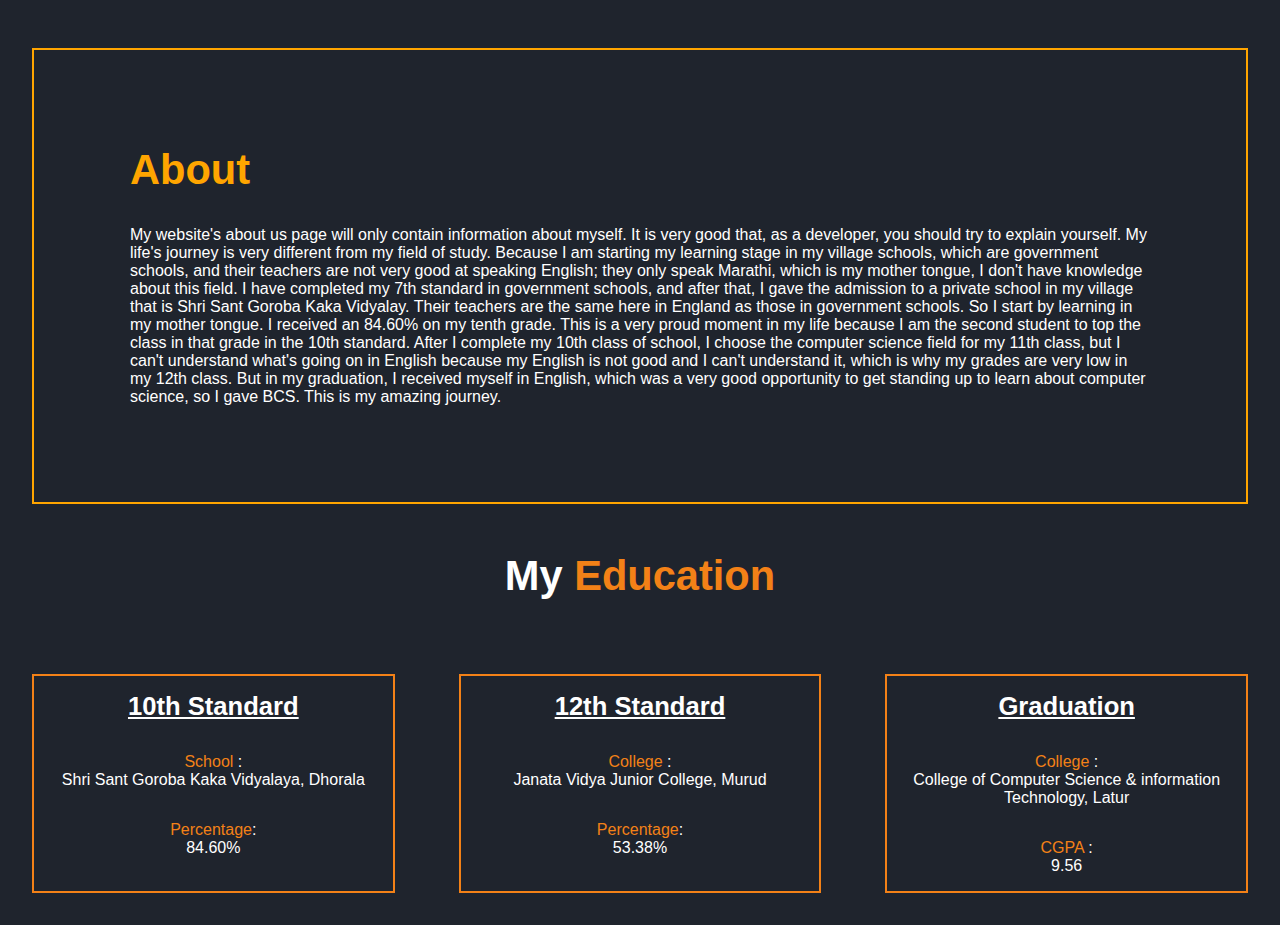
<file: pages/aboutus.html>
<!DOCTYPE html>
<html lang="en">
<head>
    <meta charset="UTF-8">
    <meta http-equiv="X-UA-Compatible" content="IE=edge">
    <meta name="viewport" content="width=device-width, initial-scale=1.0">
    <title>about us</title>
    <link rel="stylesheet" href="aboutus.css">
</head>
<body>
    <div class="main">
    <section class="above">
        <h2>About</h2>
        <div class="aboutus">
            <p>My website's about us page will only contain information about myself. It is very good that, as a developer, you should try to explain yourself. My life's journey is very different from my field of study. Because I am starting my learning stage in my village schools, which are government schools, and their teachers are not very good at speaking English; they only speak Marathi, which is my mother tongue, I don't have knowledge about this field. I have completed my 7th standard in government schools, and after that, I gave the admission to a private school in my village that is Shri Sant Goroba Kaka Vidyalay. Their teachers are the same here in England as those in government schools. So I start by learning in my mother tongue. I received an 84.60% on my tenth grade. This is a very proud moment in my life because I am the second student to top the class in that grade in the 10th standard. After I complete my 10th class of school, I choose the computer science field for my 11th class, but I can't understand what's going on in English because my English is not good and I can't understand it, which is why my grades are very low in my 12th class. But in my graduation, I received myself in English, which was a very good opportunity to get standing up to learn about computer science, so I gave BCS. This is my amazing journey.</p>
        </div>
    </section>
    <section class="education" id="education">
        <h2 class="heading">My <span>Education</span></h2>

        <div class="about-box">
            <div class="aboutus-box">
                <h3>10th Standard</h3>
                <ul>
                    <li><span>School </span>: <p>Shri Sant Goroba Kaka Vidyalaya, Dhorala</p></li>
                    <li><span>Percentage</span>: <p>84.60%</p></li>
                </ul>
                
            </div>

            <div class="aboutus-box">
                <h3>12th Standard</h3>
                <ul>
                    <li><span>College </span>: <p>Janata Vidya Junior College, Murud</p></li>
                    <li><span>Percentage</span>: <p>53.38%</p></li>
                </ul>
                
            </div>

            <div class="aboutus-box">
                <i class='bx bx-home-circle'></i>
                <h3>Graduation</h3>
                <ul>
                    <li><span>College </span>: <p>College of Computer Science & information<br> Technology, Latur</p></li>
                    <li><span>CGPA </span>: <p>9.56</p></li>
                </ul>

            </div>
        </div>
    </section>
</div>
</body>
</html>
</file>
<file: pages/aboutus.css>
*{
    margin: 0;
    padding: 0;
    box-sizing: border-box;
    font-family: sans-serif;
}

body{
    background: #1f242d;
}

.above{
    display: inline-flex;
    flex-direction: column;
    margin:3rem 2rem;
    border: 2px solid orange;
    padding: 6rem;
}

.above h2 {
    font-size: 2.6rem;
    color: orange;
    margin-bottom: 2rem;
}

.above p {
    color: #fff;
}

.education h2 {
    text-align: center;
    margin-bottom: 2.6rem;
}
.education .about-box{
    display: grid;
    grid-template-columns: 1fr 1fr 1fr;
}

.education h2 {
    font-size: 2.6rem;
    color: #fff;
}

.education span {
    color: #f38117;
}

.education .aboutus-box {
    color: #fff;
    border: 2px solid #f38117;
    margin: 2rem;
    text-align: center;
    transition: .5s ease;
}

.education .aboutus-box h3 {
    font-size: 1.6rem;
    text-decoration: underline;
    padding: 1rem;
}

.education .aboutus-box ul li {
    padding: 1rem;
    list-style: none;
}

.education .aboutus-box:hover {
    animation: Upp 2s linear infinite;
    box-shadow: .4rem .6rem .4rem #f38117;
}

@keyframes Upp {
    0%{
        transform: translateY(0);
    }
    50% {
        transform: translateY(-1.4rem);
    }
    100% {
        transform: translateY(0);
    }
}
</file>
